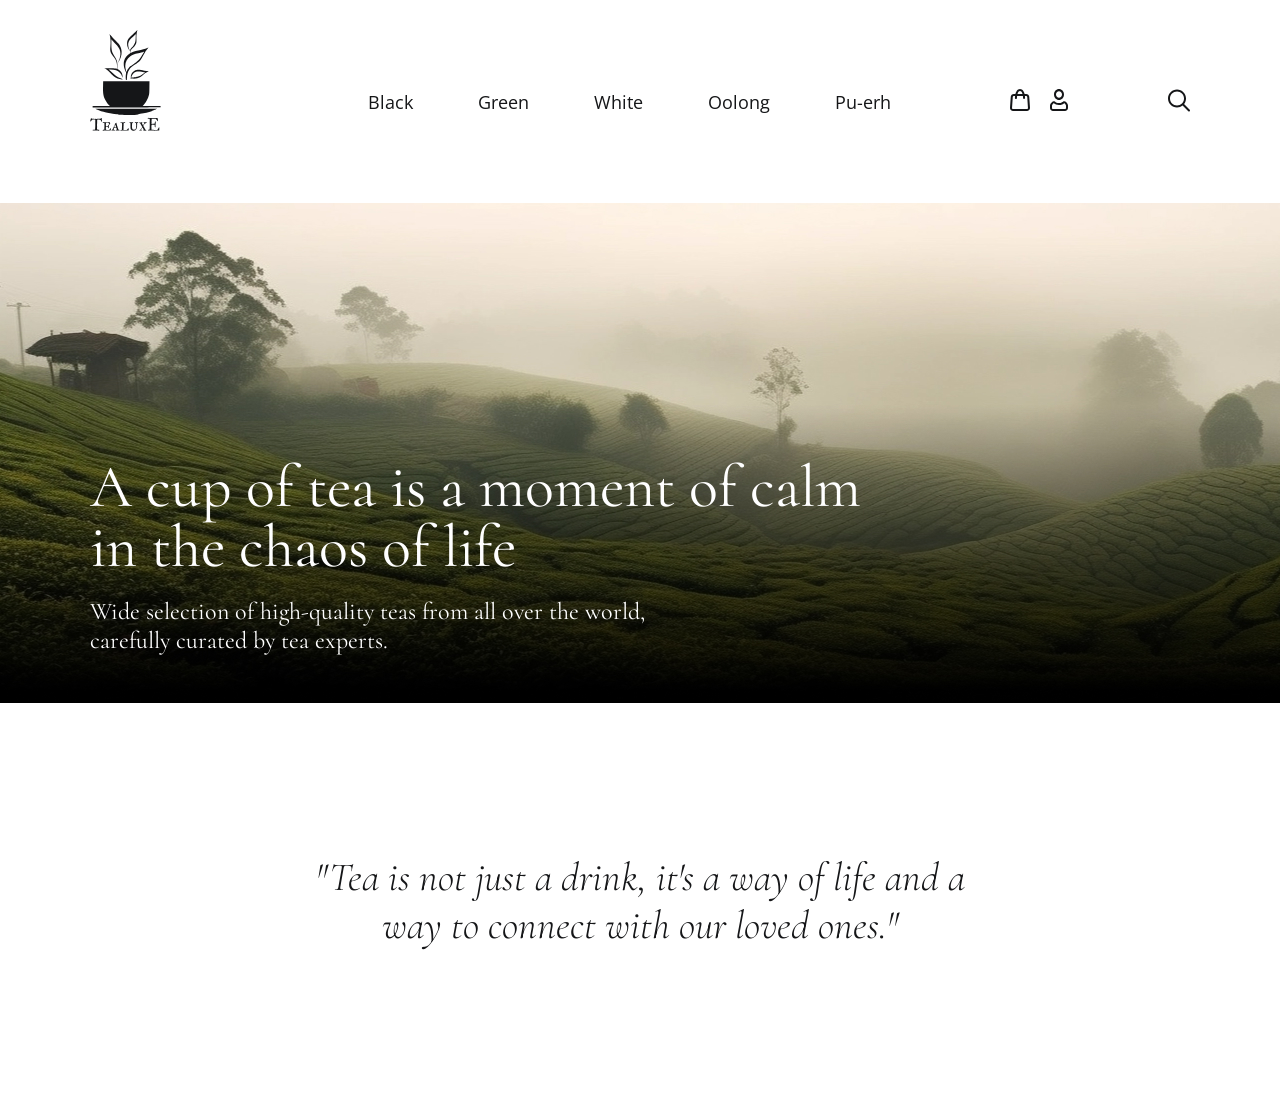
<file: layoutPractice/index.html>
<!DOCTYPE html>
<html lang="en">

<head>
    <meta charset="UTF-8">
    <meta name="viewport" content="width=device-width, initial-scale=1.0">
    <title>Document</title>
    <link rel="preconnect" href="https://fonts.googleapis.com">
    <link rel="preconnect" href="https://fonts.gstatic.com" crossorigin>
    <link
        href="https://fonts.googleapis.com/css2?family=Cormorant:ital,wght@0,300..700;1,300..700&family=Open+Sans:ital,wght@0,300..800;1,300..800&display=swap"
        rel="stylesheet">
    <link rel="stylesheet" href="./css/reset.css">
    <link rel="stylesheet" href="./css/style.css">
</head>

<body>
    <header class="header">
        <div class="container">
            <div class="header__inner">
                <a href="#" class="logo">
                    <img src="images/logo.svg" alt="TealuxE">
                </a>
                <nav class="menu">
                    <button class="menu__btn">
                        <span></span>
                        <span></span>
                        <span></span>
                        <span></span>
                    </button>
                    <!-- ul.menu__list>li.menu__item*5>a.menu__link[href=#] -->
                    <ul class="menu__list menu__list--open">
                        <li class="menu__close">
                            <button class="menu__close-btn">
                                <img src="images/close.svg" alt="close">
                            </button>
                        </li>
                        <li class="menu__item">
                            <a href="#" class="menu__link">Black</a>
                        </li>
                        <li class="menu__item">
                            <a href="#" class="menu__link">Green</a>
                        </li>
                        <li class="menu__item">
                            <a href="#" class="menu__link">White</a>
                        </li>
                        <li class="menu__item">
                            <a href="#" class="menu__link">Oolong</a>
                        </li>
                        <li class="menu__item">
                            <a href="#" class="menu__link">Pu-erh</a>
                        </li>
                        <li class='mobile-nav'>
                            <ul class='mobile-menu'>
                                <li class="mobile-menu__item">Contact Us<a href="#" class="mobile__menu-link"></a></li>
                                <li class="mobile-menu__item">Our Blog<a href="#" class="mobile__menu-link"></a></li>
                                <li class="mobile-menu__item">Shipping and Delivery<a href="#"
                                        class="mobile__menu-link"></a></li>
                            </ul>
                            <ul class="mobile-actions">
                                <li class="mobile-actions__item">
                                    <a href="#" class="mobile-actions__link">
                                        <img src="images/cart.svg" alt="">
                                    </a>
                                </li>
                                <li class="mobile-actions__item">
                                    <a href="#" class="user-actions__link">
                                        <img src="images/user.svg" alt="">
                                    </a>
                                </li>
                                <li class="mobile-actions__item">
                                    <a href="#" class="mobile-actions__link">
                                        <img src="images/search.svg" alt="">
                                    </a>
                                </li>
                            </ul>
                        </li>
                    </ul>
                </nav>
                <ul class="user-actions">
                    <li class="user-actions__item">
                        <a href="#" class="user-actions__link">
                            <img src="images/cart.svg" alt="">
                        </a>
                    </li>
                    <li class="user-actions__item">
                        <a href="#" class="user-actions__link">
                            <img src="images/user.svg" alt="">
                        </a>
                    </li>
                    <li class="user-actions__item user-actions__item-search">
                        <a href="#" class="user-actions__link">
                            <img src="images/search.svg" alt="">
                        </a>
                        <!-- <search>
                            <form>
                                <input type="search">
                                <button type='submit'>Поиск</button>
                            </form>
                        </search> -->
                    </li>
                </ul>
            </div>
        </div>
    </header>
    <main class="main">
        <section class="top">
            <div class="container">
                <div class="top__inner">
                    <h1 class="top__title">
                        A cup of tea is a moment of calm in the chaos of life
                    </h1>
                    <p class="top__text">
                        Wide selection of high-quality teas from all over the world, carefully curated by tea experts.
                    </p>
                </div>
            </div>
        </section>
        <blockquote class='blockquote'>
            <p class='blockquote__text'>
                "Tea is not just a drink, it's a way of life and a way to connect with our loved ones."
            </p>
        </blockquote>
    </main>
</body>

</html>
</file>
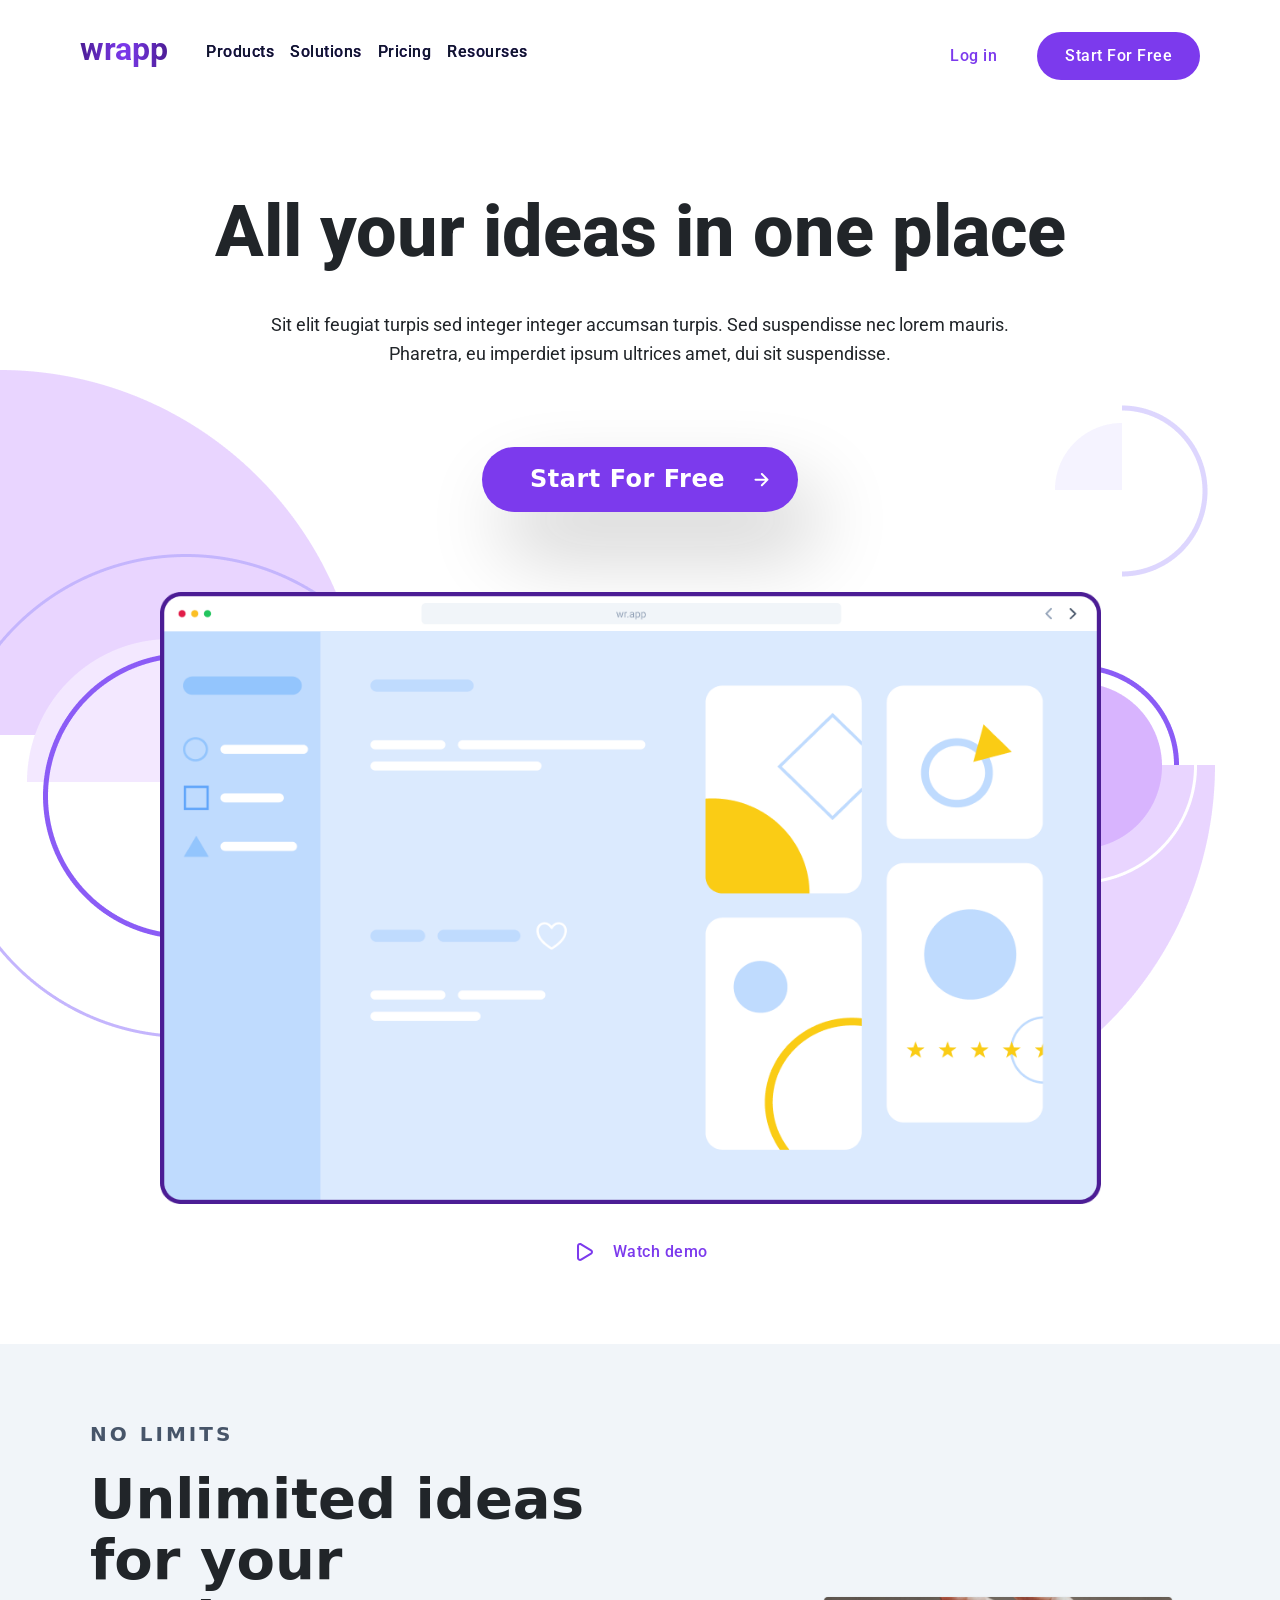
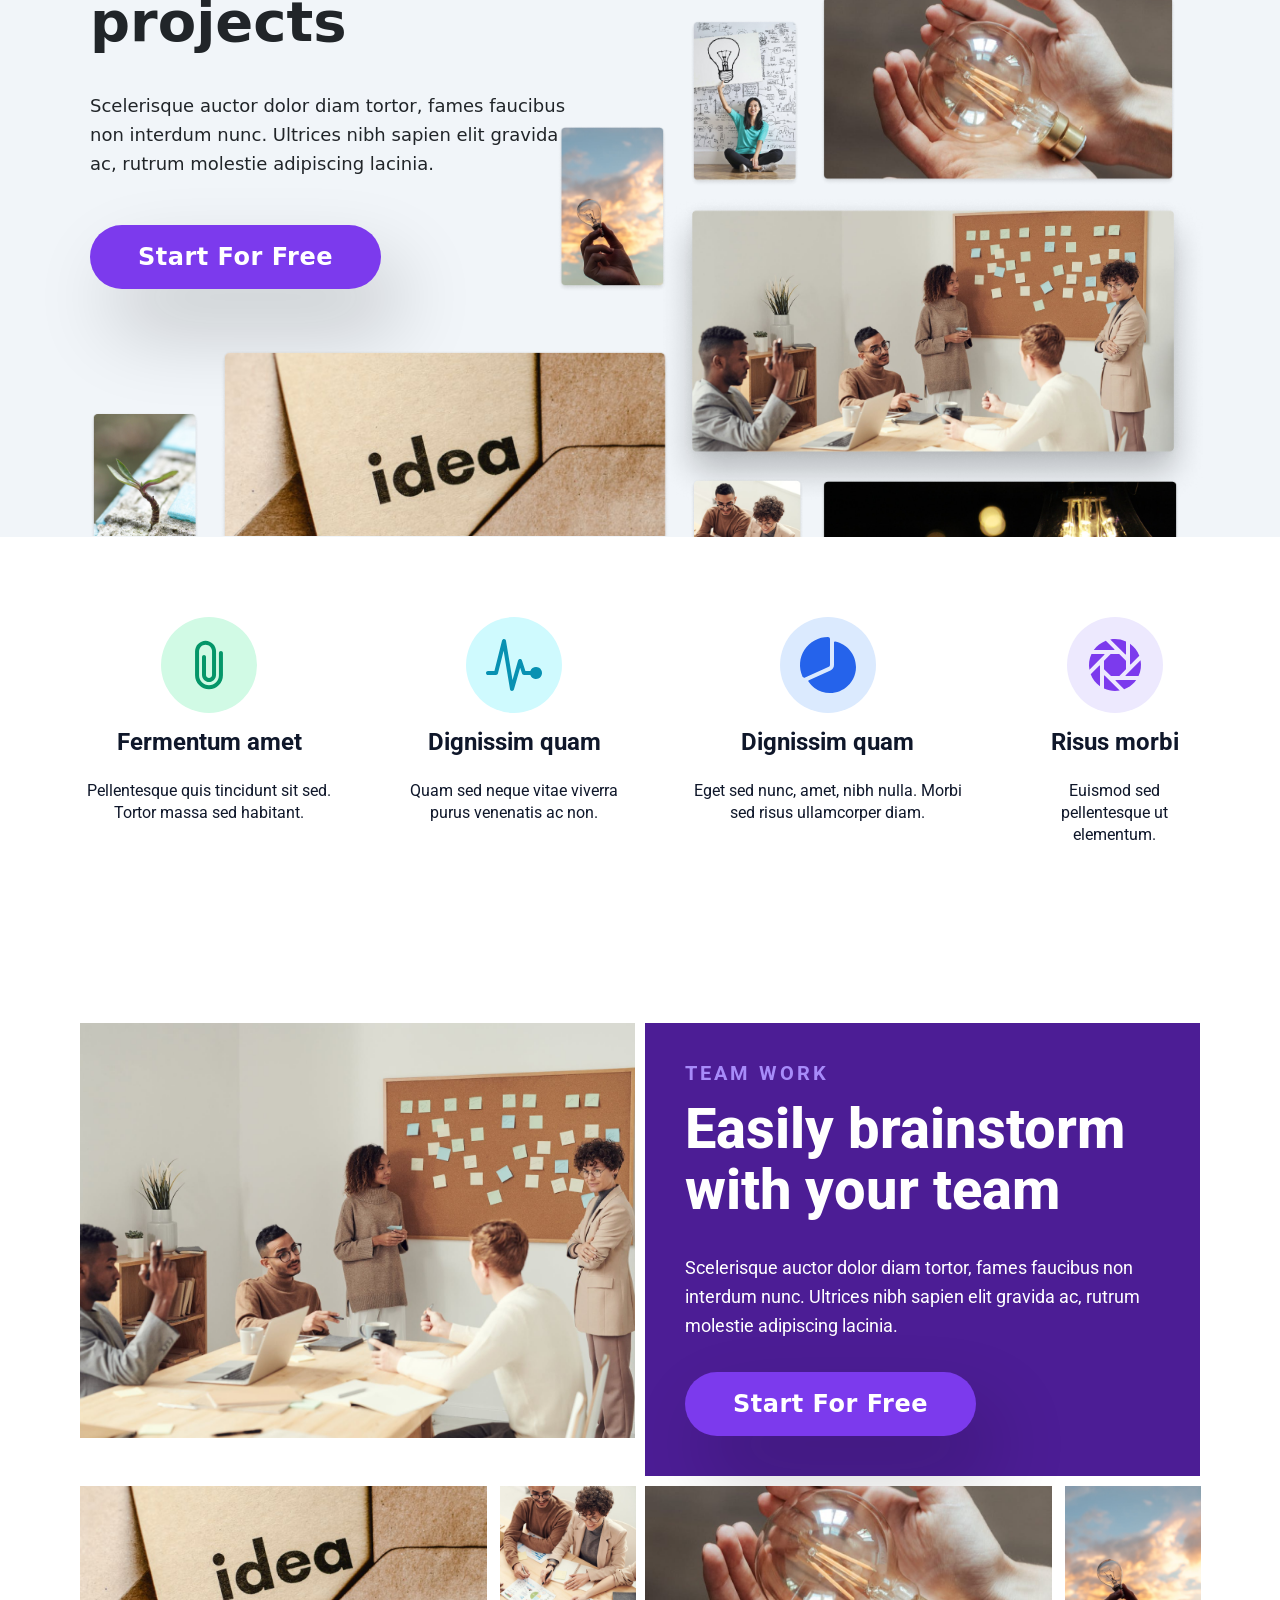
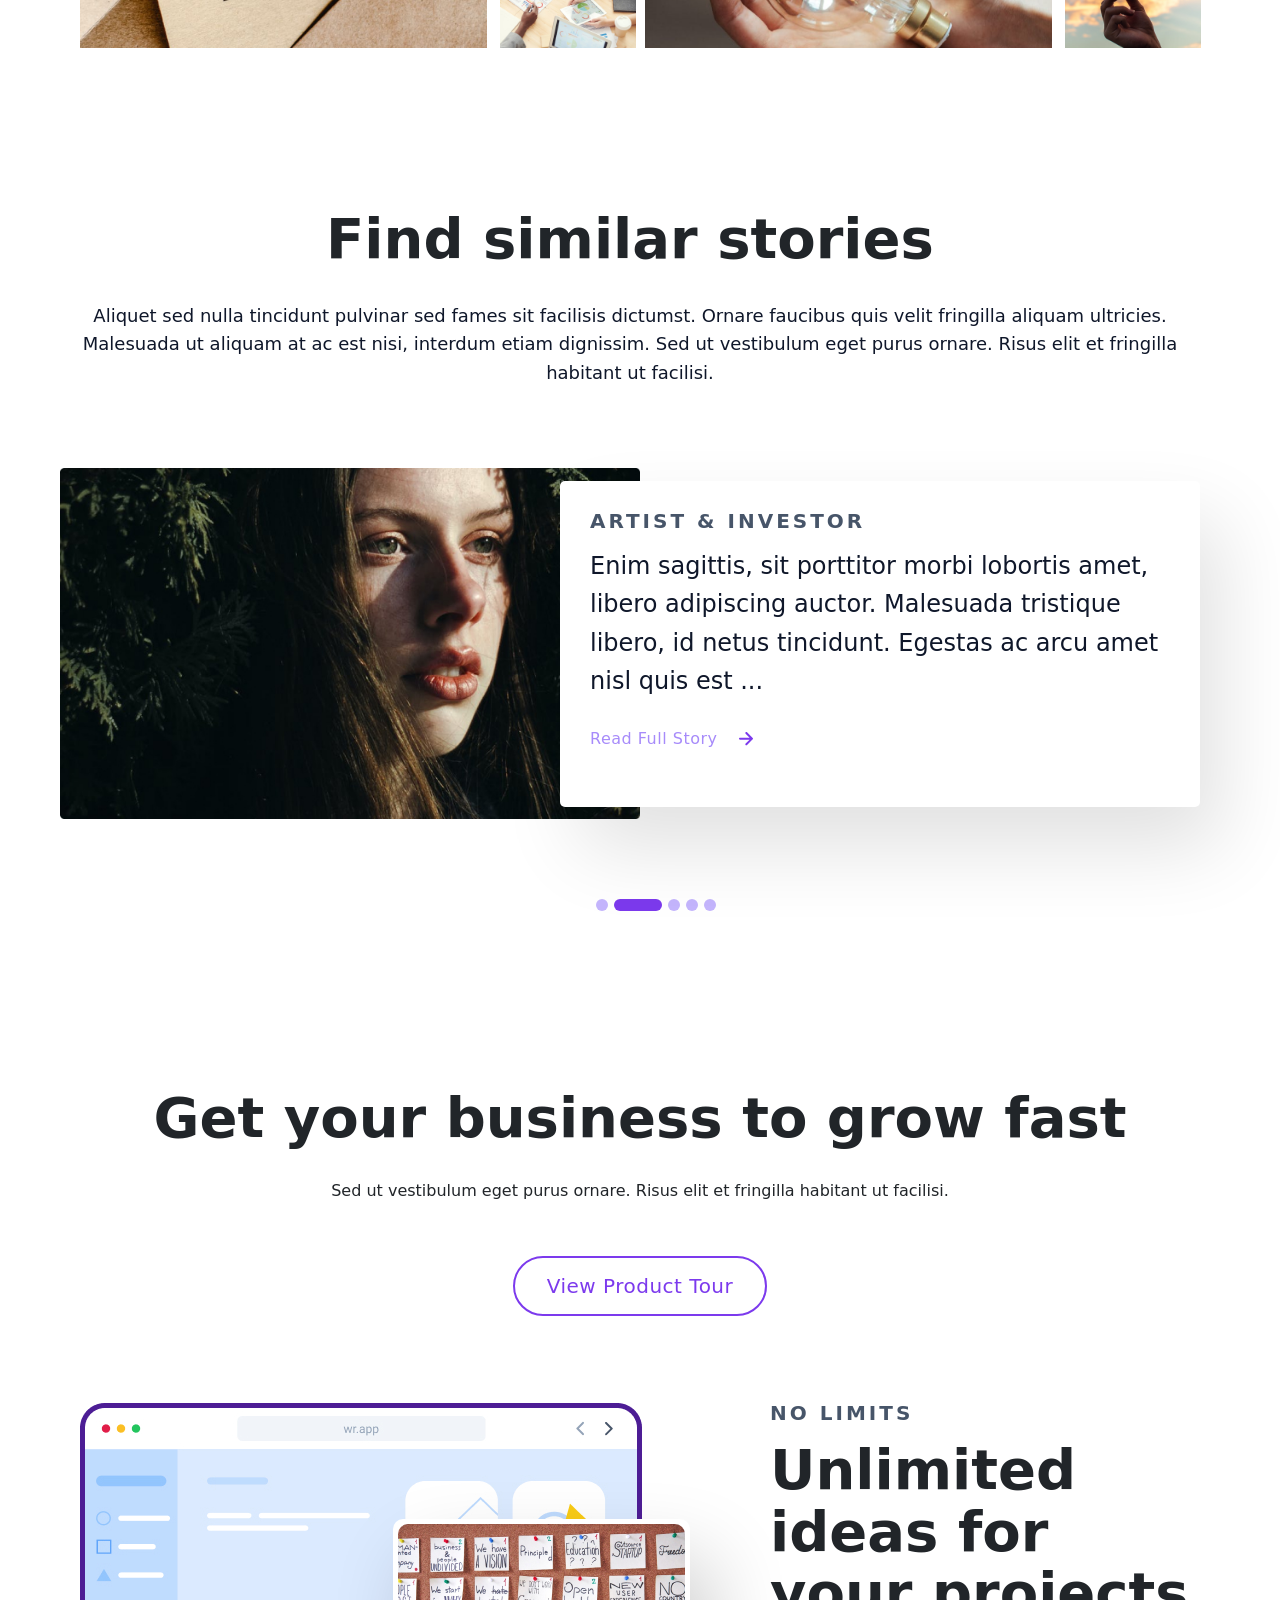
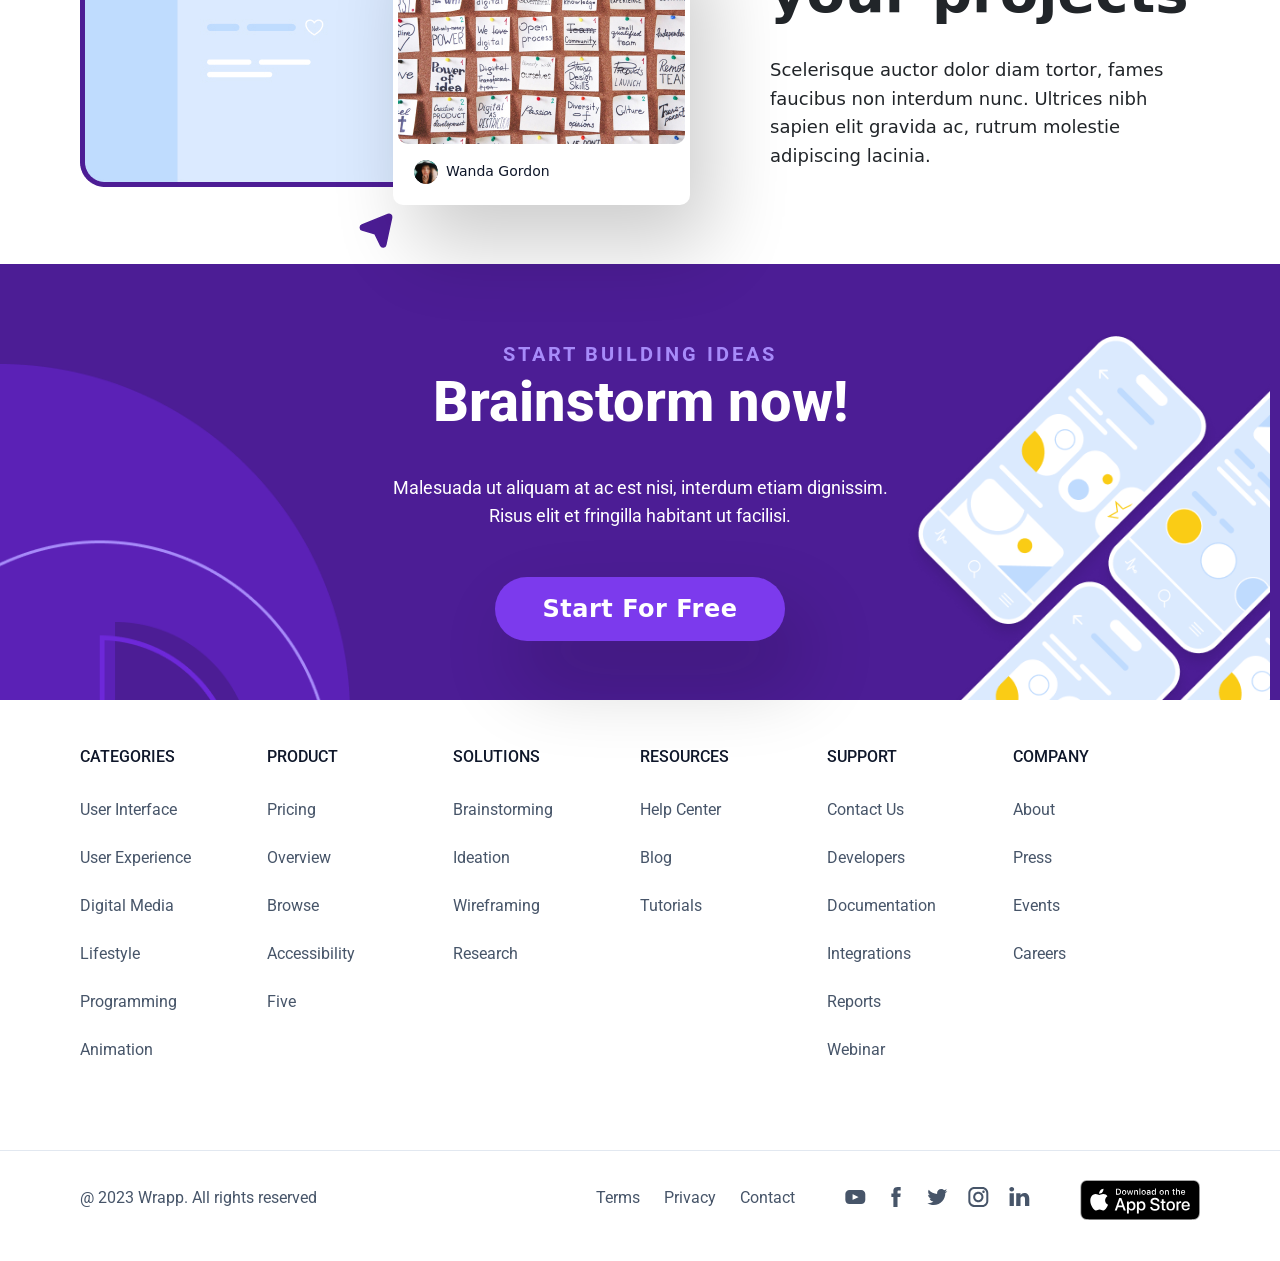
<file: test.html>
<!DOCTYPE html>
<html lang="en">

<head>
    <meta charset="UTF-8">
    <meta name="viewport" content="width=device-width, initial-scale=1.0">
    <title>Final Project</title>
    </style>
    <link rel="stylesheet" href="./css/style.css">
    <link rel="shortcut icon" href="./assets/icons/cursor-pointer.svg" type="image/x-icon">
    <link rel="preconnect" href="https://fonts.googleapis.com">
    <link rel="preconnect" href="https://fonts.gstatic.com" crossorigin>
    <link href="https://fonts.googleapis.com/css2?family=Roboto:wght@400;500;700;900&display=swap" rel="stylesheet">
    <link href="https://cdn.jsdelivr.net/npm/bootstrap@5.3.2/dist/css/bootstrap.min.css" rel="stylesheet"
        integrity="sha384-T3c6CoIi6uLrA9TneNEoa7RxnatzjcDSCmG1MXxSR1GAsXEV/Dwwykc2MPK8M2HN" crossorigin="anonymous">
</head>



<body>
    <div>

        <div class="bck-ground">
            <header class="header">
                <nav class="navbar">
                    <div class="navbar-list">
                        <h4><a href="#">wrapp</a></h4>
                        <ul class="left">
                            <li><a href="#"> Products</a></li>
                            <li><a href="#">Solutions</a></li>
                            <li><a href="#">Pricing</a></li>
                            <li><a href="#">Resourses</a></li>
                        </ul>
                    </div>
                    <div class="right">
                        <a href="#">Log in</a>
                        <button type="button">Start For Free</button>
                    </div>
                </nav>
            </header>
            <!-- HERO -->
            <section class="hero">
                <div class="section1-text">
                    <h1>All your ideas in one place</h1>
                    <p>Sit elit feugiat turpis sed integer integer accumsan turpis. Sed suspendisse nec lorem mauris.
                        <br>Pharetra, eu imperdiet ipsum ultrices amet, dui sit suspendisse.
                    </p>
                    <button type="button" class="button1">Start For Free<img src="./assets/icons/arrow-right2.svg"
                            alt="arrow2" style="margin: 0px -24px 0px 24px ;"></button>
                </div>
                <div class="desktop">
                    <img src="./assets/Screen.png" alt="desktop" class="desktop-img" width="84%" height="84%">
                    <br>
                    <a href="#"><img src="./assets/icons/play.svg" alt="player">
                        Watch demo</a>
                </div>
            </section>
        </div>
        <!-- REVIEW -->
        <section class="review">
            <div class="review-container">
                <div class="review-txt">
                    <h4>No limits</h4>
                    <h1>Unlimited ideas for your projects</h1>
                    <p>Scelerisque auctor dolor diam tortor, fames faucibus non interdum nunc. Ultrices nibh sapien elit
                        gravida ac, rutrum molestie adipiscing lacinia.</p>
                    <div class="button">
                        <button>Start For Free</button>
                    </div>
                </div>
                <img src="./assets/Picture(1).png" alt="img" class="img1" width="110%">
                <img src="./assets/Picture(2).png" alt="img" class="img2" width="450%">
                <img src="./assets/Picture(3).png" alt="img" class="img3" width="110%">
                <img src="./assets/Picture(4).png" alt="img" class="img4" width="110%">
                <img src="./assets/Picture(5).png" alt="img" class="img5" width="135%">
                <img src="./assets/Picture(6).png" alt="img" class="img6" width="115%">
                <img src="./assets/Picture(7).png" alt="img" class="img7" width="89%">
                <img src="./assets/Picture(8).png" alt="img" class="img8" width="120%">
            </div>
            <div class="review-buttom">

                <div class="content-box">
                    <img src="./assets/icons/Icon.svg" alt="icon">
                    <h5>Fermentum amet</h5>
                    <p>Pellentesque quis tincidunt sit sed. Tortor massa sed habitant.</p>
                </div>

                <div class="content-box">
                    <img src="./assets/icons/Icon1.svg" alt="icon">
                    <h5>Dignissim quam</h5>
                    <p>Quam sed neque vitae viverra purus venenatis ac non.</p>
                </div>

                <div class="content-box">
                    <img src="./assets/icons/Icon2.svg" alt="icon">
                    <h5>Dignissim quam</h5>
                    <p>Eget sed nunc, amet, nibh nulla. Morbi sed risus ullamcorper diam.</p>
                </div>

                <div class="content-box">
                    <img src="./assets/icons/Icon3.svg" alt="icon">
                    <h5>Risus morbi</h5>
                    <p>Euismod sed pellentesque ut elementum.</p>
                </div>

            </div>
        </section>
        <!-- MESSAGE -->
        <section class="message">
            <div class="container-st">
                <img src="./assets/Pic1.png" alt="picture" width="100%" height="auto" class="pic1">
                    <div class="team-idea">
                        <div class="team-text">
                            <h4>Team work</h4>
                            <h1>Easily brainstorm with your team </h1>
                            <p>Scelerisque auctor dolor diam tortor, fames faucibus non interdum nunc. Ultrices nibh
                                sapien elit
                                gravida ac, rutrum molestie adipiscing lacinia.</p>
                            <div class="button"><button>Start For Free</button></div>
                        </div>
                    </div>
                    <img src="./assets/Pic2.png" alt="picture" width="92%" class="pic2">
                    <img src="./assets/Pic3.png" alt="picture" width="132%" class="pic3">
                    <img src="./assets/Pic4.png" alt="picture" width="92%" class="pic4">
                    <img src="./assets/Pic5.png" alt="picture" width="132%" class="pic5">
                
            </div>

            <!-- //////////////////////////////////////MY/CONTAINER///////////////////////////////////////////////////////////// -->
            <div class="container-nd">
                <div class="message-top">
                    <h1>Find similar stories</h1>
                    <p>Aliquet sed nulla tincidunt pulvinar sed fames sit facilisis dictumst. Ornare faucibus quis velit
                        fringilla aliquam ultricies. Malesuada ut aliquam at ac est nisi, interdum etiam dignissim. Sed
                        ut
                        vestibulum eget purus ornare. Risus elit et fringilla habitant ut facilisi.</p>
                </div>
                <div class="message-block">
                    <img src="./assets/ButtomGirl.jpg" alt="girl" width="580px">
                    <div class="message-card">
                        <div class="card-txt" style="width: 580px;">
                            <h5>Artist & Investor</h5>
                            <h4>Enim sagittis, sit porttitor morbi lobortis amet, libero adipiscing auctor. Malesuada
                                tristique
                                libero, id netus tincidunt. Egestas ac arcu amet nisl quis est ...
                            </h4>
                            <div class="button">
                                <a href="#">Read Full Story <div class="arrow"><img src="./assets/icons/arrow-right.svg"
                                            alt="arrow"></div></a>
                            </div>
                        </div>
                    </div>
                </div>
            </div>
            <ul class="list-img">
                <li><img src="./assets/icons/Rectangle 16.svg" alt="rectangle"></li>
                <li><img src="./assets/icons/Rectangle 16 (1).svg" alt=""></li>
                <li><img src="./assets/icons/Rectangle 16.svg" alt="rectangle"></li>
                <li><img src="./assets/icons/Rectangle 16.svg" alt="rectangle"></li>
                <li><img src="./assets/icons/Rectangle 16.svg" alt="rectangle"></li>
            </ul>
        </section>
        <!-- PLANS -->
        <section class="plans">
            <div class="container-st">
                <div class="plans-header">
                    <h1>Get your business to grow fast</h1>
                    <p>Sed ut vestibulum eget purus ornare. Risus elit et fringilla habitant ut facilisi.</p>
                    <div class="btn">
                        <button>View Product Tour</button>
                    </div>
                </div>

                <div class="plans-body">
                    <div class="img-position">
                        <div class="tablet">
                            <img src="./assets/Desktop.jpg" alt="tablet" width="100%">
                        </div>
                        <div class="body-pose">
                            <div class="content-box">
                                <img src="./assets/box.jpg" alt="box" style="border-radius: 10px;">
                                <div class="avatar">
                                    <img src="./assets/icons/User Thumb.svg" alt="girl" style="border-radius: 100%;">
                                    <span>Wanda Gordon</span>
                                </div>
                            </div>
                            <div class="cursor">
                                <img src="./assets/icons/cursor-pointer.svg" alt="cursor">
                            </div>
                        </div>
                    </div>
                    <div class="text">
                        <h4>No limits</h4>
                        <h1>Unlimited ideas for your projects</h1>
                        <p>Scelerisque auctor dolor diam tortor, fames faucibus non interdum nunc. Ultrices nibh sapien
                            elit
                            gravida ac, rutrum molestie adipiscing lacinia.
                        </p>
                    </div>
                </div>
            </div>
        </section>
        <!-- BUTTOM -->
        <section class="buttom">
            <h4>Start building ideas</h4>
            <h1>Brainstorm now!</h1>
            <p>Malesuada ut aliquam at ac est nisi, interdum etiam dignissim.
                <br>
                Risus elit et fringilla habitant ut facilisi.
            </p>
            <button class="button">Start For Free</button>
        </section>
        <!-- FOOTER -->
        <footer>
            <div class="footer-middle">
                <div class="footer-list">
                    <h5>Categories</h5>
                    <ul>
                        <li><a href="#">User Interface</a></li>
                        <li><a href="#">User Experience</a></li>
                        <li><a href="#">Digital Media</a></li>
                        <li><a href="#">Lifestyle</a></li>
                        <li><a href="#">Programming</a></li>
                        <li><a href="#">Animation</a></li>
                    </ul>
                </div>

                <div class="footer-list">
                    <h5>Product</h5>
                    <ul>
                        <li><a href="#">Pricing</a></li>
                        <li><a href="#">Overview</a></li>
                        <li><a href="#">Browse</a></li>
                        <li><a href="#">Accessibility</a></li>
                        <li><a href="#">Five</a></li>
                    </ul>
                </div>

                <div class="footer-list">
                    <h5>Solutions</h5>
                    <ul>
                        <li><a href="#">Brainstorming</a></li>
                        <li><a href="#">Ideation</a></li>
                        <li><a href="#">Wireframing</a></li>
                        <li><a href="#">Research</a></li>
                    </ul>
                </div>

                <div class="footer-list">
                    <h5>Resources</h5>
                    <ul>
                        <li><a href="#">Help Center</a></li>
                        <li><a href="#">Blog</a></li>
                        <li><a href="#">Tutorials</a></li>
                    </ul>
                </div>

                <div class="footer-list">
                    <h5>Support</h5>
                    <ul>
                        <li><a href="#">Contact Us</a></li>
                        <li><a href="#">Developers</a></li>
                        <li><a href="#">Documentation</a></li>
                        <li><a href="#">Integrations</a></li>
                        <li><a href="#">Reports</a></li>
                        <li><a href="#">Webinar</a></li>
                    </ul>
                </div>

                <div class="footer-list">
                    <h5>Company</h5>
                    <ul>
                        <li><a href="#">About</a></li>
                        <li><a href="#">Press</a></li>
                        <li><a href="#">Events</a></li>
                        <li><a href="#">Careers</a></li>
                    </ul>
                </div>
            </div>

            <div class="footer-bottom">
                <div class="txt">
                    <p>@ 2023 Wrapp. All rights reserved</p>
                </div>

                <div class="links">
                    <div class="links-txt">
                        <p><a href="#">Terms</a></p>
                        <p><a href="#">Privacy</a></p>
                        <p><a href="#">Contact</a></p>
                    </div>
                    <div class="links-brands">
                        <a href="#"><img src="./assets/icons/youtube.svg" alt="yt" class="yt"></a>
                        <a href="#"><img src="./assets/icons/facebook.svg" alt="fb" class="fb"></a>
                        <a href="#"><img src="./assets/icons/twitter.svg" alt="tw" class="tw"></a>
                        <a href="#"><img src="./assets/icons/instagram.svg" alt="ig" class="ig"></a>
                        <a href="#"><img src="./assets/icons/linkedin.svg" alt="in" class="in"></a>
                    </div>
                    <a href="#"><img src="./assets/icons/App Store - Filled.svg" alt="ip" style="padding: 5px 0px;"></a>
                </div>
            </div>
        </footer>
    </div>
</body>

</html>
</file>
<file: layoutPractice/css/style.css>
html {
    box-sizing: border-box;
}

*,
*::after,
*::before {
    box-sizing: inherit;
}

a {
    text-decoration: none;
    color: inherit;
}

button {
    padding: 0;
    border: none;
    background-color: transparent;
    cursor: pointer;
}

ul {
    list-style-type: none;
}

.container {
    max-width: 1140px;
    margin: 0 auto;
    /* padding: 0px 20px 0px 20px; */
    padding-right: 20px;
    padding-left: 20px;
}

body {
    color: #151618;
    font-family: "Open Sans", sans-serif;
    font-size: 20px;
    font-weight: 300;
    list-style: 1.5;
    /* font-family: "Cormorant", serif; */
}

.header__inner {
    display: flex;
    justify-content: space-between;
    align-items: center;
    padding: 30px 0;
    min-height: 140px;
}

.logo {
    margin-bottom: 35px;
}

.menu__btn {
    display: none;
    width: 40px;
    height: 20px;
    background-color: inherit;
    flex-direction: column;
    justify-content: space-between;
}

.mobile-nav,
.menu__close {
    display: none;
}

.menu__btn span {
    background-color: #000;
    height: 2px;
    width: 100%;
}

.menu__list {
    display: flex;
    align-items: center;
    gap: 0 65px;
    font-size: 18px;
    font-weight: 400;
    margin-left: 85px;
}

.user-actions {
    display: flex;
    align-items: center;
    gap: 0 20px;
}

.user-actions__item-search {
    margin-left: 80px;
}

.top {
    background-image: url(../images/top-bg.jpg);
    background-repeat: no-repeat;
    background-position: bottom left;
    background-size: cover;
}

.top__inner {
    min-height: 500px;
    color: #fff;
    font-family: "Cormorant", serif;
    font-weight: 400;
    display: flex;
    flex-direction: column;
    justify-content: flex-end;
    /* margin-left: 200px; */
}

.top__title {
    font-size: 60px;
    margin-bottom: 20px;
    max-width: 780px;
    line-height: 1;
    font-weight: 400;
}

.top__text {
    font-size: 24px;
    margin-bottom: 48px;
    max-width: 560px;
    line-height: normal;
}

.blockquote__text {
    text-align: center;
    font-family: "Cormorant", serif;
    font-size: 40px;
    font-style: italic;
    line-height: normal;
    max-width: 704px;
    margin: 150px auto;
}





@media (max-width: 1000px) {
    .user-actions__item-search {
        margin-left: 30px;
    }

    .menu {
        margin-right: auto;
    }

    .menu__list {
        margin-left: 60px;
    }

    .logo {
        margin-bottom: 0;
    }

    .header__inner {
        min-height: auto;
    }

    .blockquote__text {
        margin-top: 120px;
        margin-bottom: 135px;
    }
}

@media (max-width: 860px) {
    .menu__list {
        transform: translateY(-100%);
        position: absolute;
        top: 0;
        left: 0;
        right: 0;
        width: 480px;
        margin: 0 auto;
        background-color: #fff;
        display: block;
        text-align: center;
        padding-top: 60px;
    }

    .menu__list.menu__list--open {
        transform: translateY(0%);
    }

    .menu__close-btn {
        position: absolute;
        top: 20px;
        right: 20px;
    }

    .menu__item {
        margin-bottom: 30px;
        font-size: 24px;
        font-family: "Cormorant", serif;
    }

    .mobile-menu {
        padding-top: 60px;
        margin: 60px 30px;
        border-top: 2px solid #F7F2EA;
    }

    .mobile-actions {
        background-color: #F7F2EA;
        height: 60px;
        padding: 0 80px;
        display: flex;
        justify-content: space-between;
        align-items: center;
    }

    .mobile-menu__item {
        margin-bottom: 35px;
    }

    .menu__btn {
        display: flex;
    }

    .mobile-nav,
    .menu__close {
        display: block;
    }

    .menu {
        order: -1;
        margin-right: 0;
    }

    .logo {
        margin-right: 154px;
        margin-left: auto;
    }

}

@media (max-width: 768px) {
    .header__inner {
        padding-right: 64px;
        padding-left: 64px;
    }

    .blockquote__text {
        max-width: 640px;
    }
}

@media (max-width: 680px) {
    .container {
        padding-right: 10px;
        padding-right: 10px;
    }

    .header__inner {
        padding-right: 10px;
        padding-left: 10px;
    }

    .top__title {
        font-size: 40px;
        line-height: normal;
    }

    .blockquote__text {
        font-size: 16px;
        max-width: 376px;
        margin-top: 60px;
        margin-bottom: 60px;
    }
}

@media (max-width: 480px) {
    .logo {
        margin-right: 80px;
    }

    .logo img {
        width: 40px;
    }

    .menu__list {
        width: 360px;
    }
}

@media (max-width: 360px) {
    .logo {
        margin-right: 50px;
    }

    .user-actions__item-search {
        margin-left: 0;
    }

    .header__inner {
        padding: 10px 0;
    }

    .top__title {
        font-size: 24px;
        margin-bottom: 10px;
    }

    .top__text {
        font-size: 13px;
        margin-bottom: 30px;
    }

    .top__inner {
        min-height: 367px;
    }

    .blockquote__text {
        max-width: 340px;
        margin-top: 70px;
        margin-bottom: 80px;
    }
}
</file>
<file: css/style.css>
@charset "UTF-8";
.hero {
  padding: 80px;
}
.hero .section1-text {
  display: -webkit-box;
  display: -ms-flexbox;
  display: flex;
  -webkit-box-orient: vertical;
  -webkit-box-direction: normal;
      -ms-flex-direction: column;
          flex-direction: column;
  -webkit-box-align: center;
      -ms-flex-align: center;
          align-items: center;
  gap: 32px;
  -ms-flex-item-align: stretch;
      align-self: stretch;
}
.hero .section1-text h1 {
  font-family: Roboto;
  font-size: 72px;
  font-weight: 800;
  line-height: 79px;
  letter-spacing: 0em;
  text-align: center;
}
.hero .section1-text p {
  text-align: center;
  /* Body/L */
  font-family: Roboto;
  font-size: 18px;
  font-style: normal;
  font-weight: 400;
  line-height: 160%; /* 28.8px */
}
.hero .section1-text button {
  margin-top: 30px;
  color: #fff;
  font-size: 24px;
  font-style: normal;
  font-weight: 700;
  line-height: 24px; /* 100% */
  letter-spacing: 0.5px;
  background-color: #7c3aed;
  padding: 20px 48px;
  border-radius: 50px;
  border: none !important;
  -webkit-box-shadow: 20px 40px 80px 0px rgba(9, 9, 10, 0.2);
          box-shadow: 20px 40px 80px 0px rgba(9, 9, 10, 0.2);
}
.hero .background {
  display: -webkit-box;
  display: -ms-flexbox;
  display: flex;
  -webkit-box-pack: justify;
      -ms-flex-pack: justify;
          justify-content: space-between;
  position: relative;
}
.hero .desktop {
  margin-top: 80px;
}
.hero .desktop-img {
  margin-left: 80px;
}
.hero .desktop a {
  text-decoration: none;
  color: #7c3aed;
  font-family: Roboto;
  font-size: 16px;
  font-style: normal;
  font-weight: 500;
  line-height: 24px; /* 150% */
  letter-spacing: 0.5px;
  display: -webkit-box;
  display: -ms-flexbox;
  display: flex;
  -webkit-box-pack: center;
      -ms-flex-pack: center;
          justify-content: center;
  gap: 16px;
  margin-top: 36px;
}

.header {
  padding: 24px 80px 24px 80px;
}
.header .navbar {
  display: -webkit-box;
  display: -ms-flexbox;
  display: flex;
  -webkit-box-pack: justify;
      -ms-flex-pack: justify;
          justify-content: space-between;
}
.header .navbar-list {
  display: -webkit-box;
  display: -ms-flexbox;
  display: flex;
  width: 513px;
  height: 48px;
  gap: 38px;
}
.header .navbar-list a {
  text-decoration: none;
  background: -webkit-gradient(linear, left top, right top, from(#4c1d95), color-stop(#7c3aed), to(#4c1d95));
  background: linear-gradient(to right, #4c1d95, #7c3aed, #4c1d95);
  -webkit-background-clip: text;
          background-clip: text; /* Для поддержки вебкитовских браузеров */
  color: transparent;
  /* Heading/5 */
  font-family: Roboto;
  font-size: 32px;
  font-style: normal;
  font-weight: 700;
  line-height: 110%; /* 35.2px */
}
.header .navbar-list a:hover {
  color: #4c1d95;
}
.header .navbar-list .left {
  display: -webkit-box;
  display: -ms-flexbox;
  display: flex;
  width: 387px;
  height: 48px;
  gap: 16px;
  padding: 8px 0px 0 0;
}
.header .navbar-list .left a {
  color: #0f172a;
  text-decoration: none;
  font-family: Roboto;
  font-size: 16px;
  font-style: normal;
  font-weight: 500;
  line-height: 24px; /* 150% */
  letter-spacing: 0.5px;
}
.header .navbar-list .left a:hover {
  color: #475569;
}
.header .right {
  display: -webkit-box;
  display: -ms-flexbox;
  display: flex;
  gap: 16px;
}
.header .right a {
  padding: 12px 8px;
  margin-right: 16px;
  text-decoration: none;
  color: #7c3aed;
  font-family: Roboto;
  font-size: 16px;
  font-style: normal;
  font-weight: 500;
  line-height: 24px; /* 150% */
  letter-spacing: 0.5px;
}
.header .right a:hover {
  color: #4c1d95;
}
.header .right button {
  margin-top: auto;
  color: #fff;
  font-family: Roboto;
  font-size: 16px;
  font-style: normal;
  font-weight: 500;
  line-height: 24px; /* 100% */
  letter-spacing: 0.5px;
  background-color: #7c3aed;
  padding: 12px 28px;
  border-radius: 50px;
  border: none !important;
}
.header .right button:hover {
  color: #4c1d95;
  background-color: #a78bfa;
  -webkit-transform: scale(1.5s);
      -ms-transform: scale(1.5s);
          transform: scale(1.5s);
  -webkit-transition: 0.3s ease;
  transition: 0.3s ease;
}
.header .right button:not(:hover) {
  -webkit-transition: 0.3s ease-out;
  transition: 0.3s ease-out;
}

.message .container-st {
  padding: 80px;
  display: grid;
  grid-template-columns: repeat(auto-fill, minmax(100px, 1fr)); /* Пример значения, уточните его в зависимости от ваших потребностей */
  gap: 10px; /* Пример значения */
}
.message .container-st .pic1 {
  display: grid;
  grid-column: 1/6;
}
.message .container-st .pic2 {
  display: grid;
  grid-column: 1/5;
}
.message .container-st .pic3 {
  display: grid;
  grid-column: -7/-6;
  margin-left: -32px;
}
.message .container-st .pic4 {
  display: grid;
  grid-column: -6/-2;
}
.message .container-st .pic5 {
  display: grid;
  grid-column: -2/-1;
  margin-left: -32px;
}
.message .container-st .team-idea {
  display: grid;
  grid-column: 6/11;
}
.message .container-st .team-idea .team-text {
  background: #4c1d95;
}
.message .container-st .team-idea .team-text h4 {
  margin: 40px 40px 0px 40px;
  color: #a78bfa;
  font-family: Roboto;
  font-size: 20px;
  font-style: normal;
  font-weight: 700;
  line-height: 100%; /* 20px */
  letter-spacing: 3px;
  text-transform: uppercase;
}
.message .container-st .team-idea .team-text h1 {
  margin: 16px 40px 0px 40px;
  color: #fff;
  font-family: Roboto;
  font-size: 56px;
  font-style: normal;
  font-weight: 800;
  line-height: 110%; /* 61.6px */
}
.message .container-st .team-idea .team-text p {
  margin: 32px 40px 0 40px;
  color: #fff;
  font-family: Roboto;
  font-size: 18px;
  font-style: normal;
  font-weight: 400;
  line-height: 160%; /* 28.8px */
}
.message .container-st .team-idea button {
  margin-top: 30px;
  color: #fff;
  font-size: 24px;
  font-style: normal;
  font-weight: 700;
  line-height: 24px; /* 100% */
  letter-spacing: 0.5px;
  background-color: #7c3aed;
  padding: 20px 48px;
  border-radius: 50px;
  border: none !important;
  -webkit-box-shadow: 20px 40px 80px 0px rgba(9, 9, 10, 0.2);
          box-shadow: 20px 40px 80px 0px rgba(9, 9, 10, 0.2);
  margin: 32px 40px 40px 40px;
}
.message .container-st .team-idea button:hover {
  color: #0f172a;
  background-color: #fff;
  -webkit-transition: all 0.5s ease;
  transition: all 0.5s ease;
}
.message .container-st .team-idea button:not(:hover) {
  -webkit-transition: all 0.5s ease-out;
  transition: all 0.5s ease-out;
}
.message .container-nd {
  padding: 80px 80px 80px 60px;
}
.message .container-nd h1 {
  text-align: center;
  font-size: 56px;
  font-style: normal;
  font-weight: 800;
  line-height: 110%; /* 61.6px */
}
.message .container-nd h4 {
  margin-top: 16px;
  color: #0f172a;
  font-size: 24px;
  font-style: normal;
  font-weight: 400;
  line-height: 160%; /* 38.4px */
}
.message .container-nd h5 {
  color: #475569;
  font-size: 20px;
  font-style: normal;
  font-weight: 700;
  line-height: 100%; /* 20px */
  letter-spacing: 3px;
  text-transform: uppercase;
}
.message .container-nd p {
  margin-top: 32px;
  text-align: center;
  color: #0f172a;
  font-size: 18px;
  font-style: normal;
  font-weight: 400;
  line-height: 160%; /* 28.8px */
}
.message .container-nd .message-block {
  margin-top: 80px;
  display: -webkit-box;
  display: -ms-flexbox;
  display: flex;
  -webkit-box-align: center;
      -ms-flex-align: center;
          align-items: center;
}
.message .container-nd .message-card {
  position: relative;
  background-color: #fff;
  -webkit-box-shadow: 20px 40px 80px 0px rgba(9, 9, 10, 0.12);
          box-shadow: 20px 40px 80px 0px rgba(9, 9, 10, 0.12);
  padding: 30px 30px 30px 30px;
  gap: 16px;
  display: -webkit-box;
  display: -ms-flexbox;
  display: flex;
  margin-right: 80px;
  border-radius: 5px;
  border: #0f172a;
  -webkit-transform: translateX(-80px);
      -ms-transform: translateX(-80px);
          transform: translateX(-80px);
}
.message .container-nd .message-card .card-txt {
  width: 600px;
}
.message .container-nd .message-card .card-txt .button {
  margin-top: 26px;
  margin-bottom: 26px;
}
.message .container-nd .message-card .card-txt .button a {
  display: -webkit-box;
  display: -ms-flexbox;
  display: flex;
  text-decoration: none;
  color: #a78bfa;
  font-size: 16px;
  font-style: normal;
  font-weight: 500;
  line-height: 24px; /* 150% */
  letter-spacing: 0.5px;
}
.message .container-nd .message-card .card-txt .button a:hover {
  color: #7c3aed;
  -webkit-transform: scale(1.15);
      -ms-transform: scale(1.15);
          transform: scale(1.15);
  -webkit-transition: 0.7s;
  transition: 0.7s;
  margin-left: 40px;
}
.message .container-nd .message-card .card-txt .button a:hover .arrow {
  -webkit-transform: scale(1.15);
      -ms-transform: scale(1.15);
          transform: scale(1.15);
  -webkit-transition: 0.7s;
  transition: 0.7s;
}
.message .container-nd .message-card .card-txt .button a:not(:hover) {
  -webkit-transition: 0.7s;
  transition: 0.7s;
}
.message .container-nd .message-card .card-txt .button a:not(:hover) .arrow {
  -webkit-transition: 0.7s;
  transition: 0.7s;
}
.message .container-nd .message-card .card-txt .button .arrow {
  display: -webkit-box;
  display: -ms-flexbox;
  display: flex;
  margin-left: 16px;
}

.list-img {
  display: -webkit-box;
  display: -ms-flexbox;
  display: flex;
  -webkit-box-pack: center;
      -ms-flex-pack: center;
          justify-content: center;
  gap: 6px;
  -webkit-box-align: end;
      -ms-flex-align: end;
          align-items: flex-end;
}
.list-img li {
  display: -webkit-box;
  display: -ms-flexbox;
  display: flex;
}

.plans {
  padding: 80px 80px 11px 80px;
}
.plans .container-st .plans-header h1 {
  margin-top: 80px;
  text-align: center;
  font-size: 56px;
  font-style: normal;
  font-weight: 800;
  line-height: 110%; /* 61.6px */
}
.plans .container-st .plans-header p {
  margin-top: 30px;
  text-align: center;
}
.plans .container-st .plans-header .btn {
  display: -webkit-box !important;
  display: -ms-flexbox !important;
  display: flex !important;
  -webkit-box-pack: center !important;
      -ms-flex-pack: center !important;
          justify-content: center !important;
}
.plans .container-st button {
  margin-top: 30px;
  color: #7c3aed;
  font-size: 20px;
  font-style: normal;
  font-weight: 500;
  line-height: 24px; /* 120% */
  letter-spacing: 0.5px;
  background-color: #fff;
  padding: 16px 32px;
  border-radius: 50px;
  border: 2px solid var(--violet-600, #7c3aed);
}
.plans .container-st button:hover {
  color: #fff;
  background-color: #7c3aed;
  border: 2px solid var(--black-600, #0f172a);
  -webkit-transition: 0.3s ease;
  transition: 0.3s ease;
}
.plans .container-st button:not(:hover) {
  -webkit-transition: 0.3s ease-out;
  transition: 0.3s ease-out;
}
.plans-body {
  margin-top: 80px;
  display: -webkit-box;
  display: -ms-flexbox;
  display: flex;
}
.plans-body h4 {
  font-size: 20px;
  font-style: normal;
  font-weight: 700;
  line-height: 100%; /* 20px */
  letter-spacing: 3px;
  text-transform: uppercase;
  color: #475569;
}
.plans-body h1 {
  margin-top: 16px;
  font-size: 56px;
  font-style: normal;
  font-weight: 800;
  line-height: 110%; /* 61.6px */
}
.plans-body p {
  margin-top: 32px;
  font-size: 18px;
  font-style: normal;
  font-weight: 400;
  line-height: 160%; /* 28.8px */
}
.plans-body .img-position {
  margin-right: 80px;
}
.plans-body .img-position .tablet {
  position: absolute;
}
.plans-body .img-position .body-pose {
  margin-top: 116px;
  margin-left: 313px;
}
.plans-body .img-position .body-pose .content-box {
  position: relative;
  background-color: #fff;
  -webkit-box-shadow: 20px 40px 80px 0px rgba(0, 0, 0, 0.2);
          box-shadow: 20px 40px 80px 0px rgba(0, 0, 0, 0.2);
  border-radius: 10px;
  padding: 5px;
  gap: 10px;
  width: -webkit-fit-content;
  width: -moz-fit-content;
  width: fit-content;
  height: -webkit-fit-content;
  height: -moz-fit-content;
  height: fit-content;
  border: #0f172a;
}
.plans-body .img-position .body-pose .content-box .avatar {
  display: -webkit-box;
  display: -ms-flexbox;
  display: flex;
  -webkit-box-align: center;
      -ms-flex-align: center;
          align-items: center;
  -ms-flex-item-align: stretch;
      align-self: stretch;
  gap: 8px;
  margin: 16px;
}
.plans-body .img-position .body-pose .content-box .avatar span {
  color: #0f172a;
  font-size: 14px;
  font-style: normal;
  font-weight: 400;
  line-height: 140%; /* 19.6px */
}
.plans-body .img-position .body-pose .cursor {
  margin-left: -40px;
}

.review-container {
  padding: 80px 0px 0px 90px;
  background-color: #f1f5f9;
  display: grid;
  grid-template-columns: repeat(11, 100px);
  grid-template-rows: repeat(6, 100px);
}
.review-container .review-txt {
  display: grid;
  grid-column: 1/6;
}
.review-container .review-txt p {
  margin-top: 32px;
  font-size: 18px;
  font-style: normal;
  font-weight: 400;
  line-height: 160%; /* 28.8px */
}
.review-container .review-txt h1 {
  margin-top: 16px;
  font-size: 56px;
  font-style: normal;
  font-weight: 800;
  line-height: 110%; /* 61.6px */
}
.review-container .review-txt h4 {
  font-size: 20px;
  font-style: normal;
  font-weight: 700;
  line-height: 100%; /* 20px */
  letter-spacing: 3px;
  text-transform: uppercase;
  color: #475569;
}
.review-container .review-txt button {
  margin-top: 30px;
  color: #fff;
  font-size: 24px;
  font-style: normal;
  font-weight: 700;
  line-height: 24px; /* 100% */
  letter-spacing: 0.5px;
  background-color: #7c3aed;
  padding: 20px 48px;
  border-radius: 50px;
  border: none !important;
  -webkit-box-shadow: 20px 40px 80px 0px rgba(9, 9, 10, 0.2);
          box-shadow: 20px 40px 80px 0px rgba(9, 9, 10, 0.2);
}
.review-container .img1 {
  margin-top: 187px;
  display: grid;
  grid-row: 5/8;
}
.review-container .img2 {
  display: grid;
  grid-row: 6/7;
  margin-top: 25px;
  margin-left: 30px;
}
.review-container .img3 {
  display: grid;
  grid-row: 4/5;
  grid-column: 6/7;
  margin-left: -33px;
}
.review-container .img4 {
  display: grid;
  grid-row: 3/5;
  grid-column: 7/8;
  margin-top: -5px;
}
.review-container .img5 {
  display: grid;
  grid-row: -3/-1;
  grid-column: -6/-2;
  margin-left: -27px;
  margin-top: -25px;
}
.review-container .img6 {
  display: grid;
  grid-row: 7/8;
  grid-column: -6/-5;
  margin-top: 53px;
}
.review-container .img7 {
  display: grid;
  grid-row: -6/-4;
  grid-column: 8/12;
  margin-left: 30px;
  margin-top: 70px;
}
.review-container .img8 {
  display: grid;
  grid-row: -1/-1;
  grid-column: -4/-1;
  margin-top: 54px;
  margin-left: -70px;
}
.review-buttom {
  padding: 80px;
  display: -webkit-box;
  display: -ms-flexbox;
  display: flex;
  gap: 64px;
}
.review-buttom .content-box {
  display: -webkit-box;
  display: -ms-flexbox;
  display: flex;
  -webkit-box-orient: vertical;
  -webkit-box-direction: normal;
      -ms-flex-direction: column;
          flex-direction: column;
  -webkit-box-align: center;
      -ms-flex-align: center;
          align-items: center;
  gap: 16px;
}
.review-buttom .content-box h5 {
  color: #0f172a;
  font-family: Roboto;
  font-size: 24px;
  font-style: normal;
  font-weight: 700;
  line-height: 110%; /* 26.4px */
}
.review-buttom .content-box p {
  color: #0f172a;
  text-align: center;
  font-family: Roboto;
  font-size: 16px;
  font-style: normal;
  font-weight: 400;
  line-height: 140%; /* 22.4px */
}

footer .footer-middle {
  padding: 48px 80px 48px 80px;
  display: grid;
  grid-template-columns: repeat(6, 1fr);
  border-bottom: 1.5px solid #E2E8F0;
}
footer .footer-middle .footer-list h5 {
  color: #0f172a;
  font-family: Roboto;
  font-size: 16px;
  font-style: normal;
  font-weight: 500;
  line-height: 110%; /* 17.6px */
  text-transform: uppercase;
}
footer .footer-middle .footer-list ul {
  padding: 12px 0px;
}
footer .footer-middle .footer-list ul a {
  text-decoration: none;
  color: #475569;
  /* Body/M */
  font-family: Roboto;
  font-size: 16px;
  font-style: normal;
  font-weight: 400;
  line-height: 140%; /* 22.4px */
}
footer .footer-middle .footer-list ul a:hover {
  color: #0f172a;
}
footer .footer-middle .footer-list ul li {
  padding: 12px 0px 12px 0px;
  color: #475569;
}
footer .footer-bottom {
  padding: 24px 80px;
  display: -webkit-box;
  display: -ms-flexbox;
  display: flex;
  -webkit-box-pack: justify;
      -ms-flex-pack: justify;
          justify-content: space-between;
}
footer .footer-bottom p {
  color: #475569;
  /* Body/M */
  font-family: Roboto;
  font-size: 16px;
  font-style: normal;
  font-weight: 400;
  line-height: 140%; /* 22.4px */
}
footer .footer-bottom .txt {
  padding: 12px 0px;
}
footer .footer-bottom .links {
  display: -webkit-box;
  display: -ms-flexbox;
  display: flex;
  gap: 48px;
}
footer .footer-bottom .links-txt {
  display: -webkit-box;
  display: -ms-flexbox;
  display: flex;
  gap: 24px;
  padding: 12px 0px;
}
footer .footer-bottom .links-txt a {
  text-decoration: none;
  color: #475569;
  /* Body/M */
  font-family: Roboto;
  font-size: 16px;
  font-style: normal;
  font-weight: 400;
  line-height: 140%; /* 22.4px */
}
footer .footer-bottom .links-txt a:hover {
  color: #0f172a;
}
footer .footer-bottom .links-brands {
  display: -webkit-box;
  display: -ms-flexbox;
  display: flex;
  gap: 16px;
  padding: 10px 0px;
}
footer .footer-bottom .links-brands .yt:hover {
  -webkit-transform: scale(1.15);
      -ms-transform: scale(1.15);
          transform: scale(1.15);
  -webkit-transition: 0.7s;
  transition: 0.7s;
}
footer .footer-bottom .links-brands .yt:not(:hover) {
  -webkit-transition: 0.7s;
  transition: 0.7s;
}
footer .footer-bottom .links-brands .fb:hover {
  -webkit-transform: scale(1.15);
      -ms-transform: scale(1.15);
          transform: scale(1.15);
  -webkit-transition: 0.7s;
  transition: 0.7s;
}
footer .footer-bottom .links-brands .fb:not(:hover) {
  -webkit-transition: 0.7s;
  transition: 0.7s;
}
footer .footer-bottom .links-brands .tw:hover {
  -webkit-transform: scale(1.15);
      -ms-transform: scale(1.15);
          transform: scale(1.15);
  -webkit-transition: 0.7s;
  transition: 0.7s;
}
footer .footer-bottom .links-brands .tw:not(:hover) {
  -webkit-transition: 0.7s;
  transition: 0.7s;
}
footer .footer-bottom .links-brands .ig:hover {
  -webkit-transform: scale(1.15);
      -ms-transform: scale(1.15);
          transform: scale(1.15);
  -webkit-transition: 0.7s;
  transition: 0.7s;
}
footer .footer-bottom .links-brands .ig:not(:hover) {
  -webkit-transition: 0.7s;
  transition: 0.7s;
}
footer .footer-bottom .links-brands .in:hover {
  -webkit-transform: scale(1.15);
      -ms-transform: scale(1.15);
          transform: scale(1.15);
  -webkit-transition: 0.7s;
  transition: 0.7s;
}
footer .footer-bottom .links-brands .in:not(:hover) {
  -webkit-transition: 0.7s;
  transition: 0.7s;
}

.buttom {
  background-image: url("../assets/Ellipses.png"), url("../assets/Iphones.png");
  background-repeat: no-repeat;
  background-size: 350px, 500px;
  background-position: 0px 100px, 770px 50px;
  height: 436px;
  padding: 80px;
  background-color: #4c1d95;
  display: -webkit-box;
  display: -ms-flexbox;
  display: flex;
  -webkit-box-orient: vertical;
  -webkit-box-direction: normal;
      -ms-flex-direction: column;
          flex-direction: column;
  -webkit-box-align: center;
      -ms-flex-align: center;
          align-items: center;
}
.buttom h4 {
  color: #a78bfa;
  font-family: Roboto;
  font-size: 20px;
  font-style: normal;
  font-weight: 700;
  line-height: 100%; /* 20px */
  letter-spacing: 3px;
  text-transform: uppercase;
}
.buttom h1 {
  color: #fff;
  font-family: Roboto;
  font-size: 56px;
  font-style: normal;
  font-weight: 800;
  line-height: 110%; /* 61.6px */
}
.buttom p {
  margin-top: 32px;
  text-align: center;
  color: #fff;
  font-family: Roboto;
  font-size: 18px;
  font-style: normal;
  font-weight: 400;
  line-height: 160%; /* 28.8px */
}
.buttom button {
  margin-top: 30px;
  color: #fff;
  font-size: 24px;
  font-style: normal;
  font-weight: 700;
  line-height: 24px; /* 100% */
  letter-spacing: 0.5px;
  background-color: #7c3aed;
  padding: 20px 48px;
  border-radius: 50px;
  border: none !important;
  -webkit-box-shadow: 20px 40px 80px 0px rgba(9, 9, 10, 0.2);
          box-shadow: 20px 40px 80px 0px rgba(9, 9, 10, 0.2);
}

*,
html,
*::after,
*::before {
  padding: 0;
  margin: 0;
}

body {
  margin-inline: auto;
  font-family: Roboto;
}
body .bck-ground {
  background-image: url("../assets/Ellipses1.png"), url("../assets/Ellipses2.png");
  background-repeat: no-repeat;
  background-position: 0px 370px, 485px 400px;
}

li {
  list-style-type: none;
}/*# sourceMappingURL=style.css.map */
</file>
